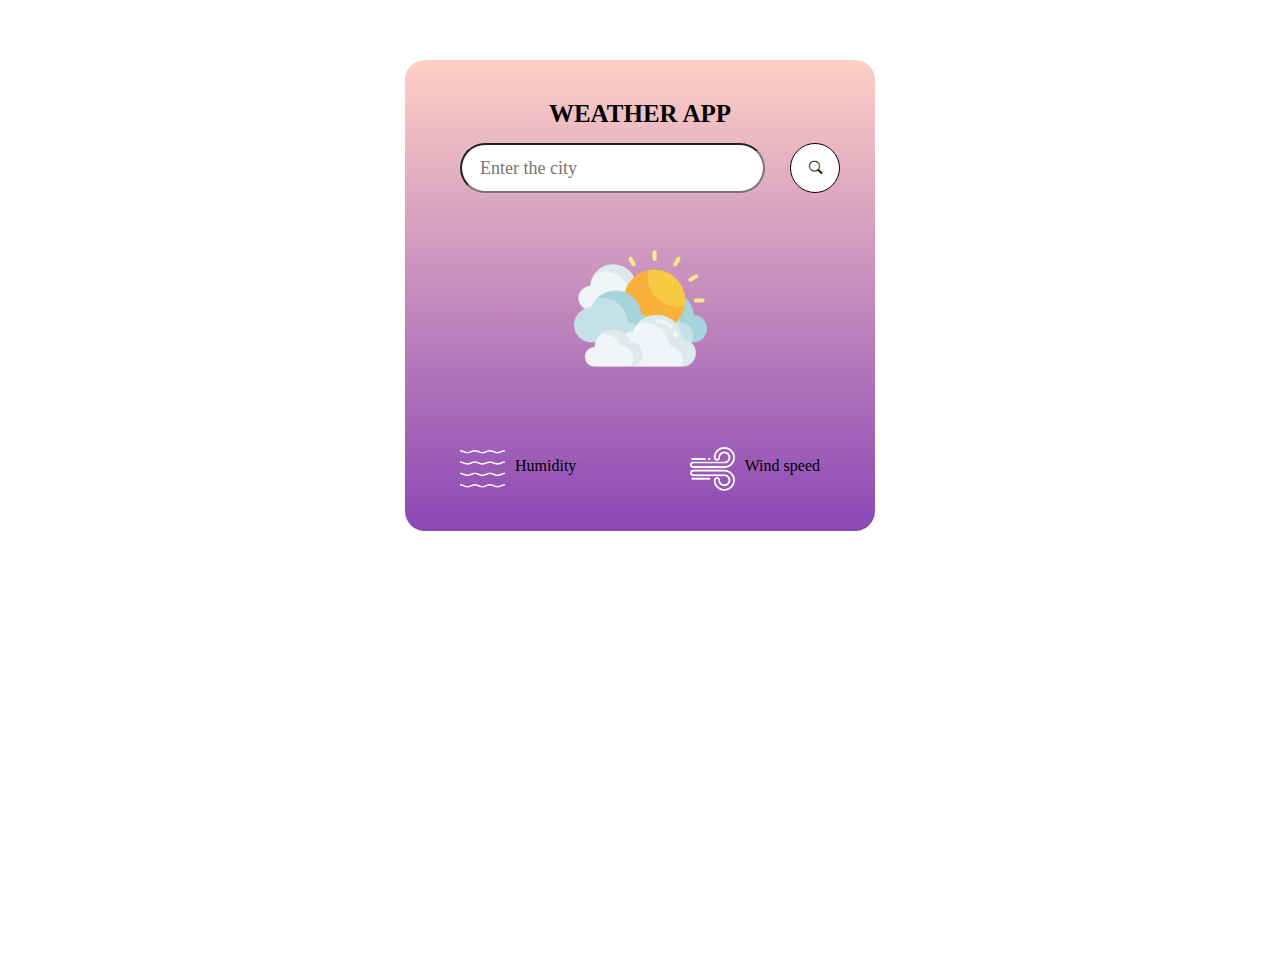
<file: index.html>
<!DOCTYPE html>
<html lang="en">
<head>
    <meta charset="UTF-8">
    <meta name="viewport" content="width=device-width, initial-scale=1.0">
    <title>Weather App</title>
    <link rel="stylesheet" href="style.css">
    <link rel="stylesheet" href="https://cdn.jsdelivr.net/npm/bootstrap-icons@1.11.3/font/bootstrap-icons.min.css">
</head>
<body>
 <div class="box">
    <h2> WEATHER APP</h2>
    <div class="search">
        <input class="input" type="text" placeholder="Enter the city" spellcheck="false">
        <button class="search_icon"><i class="bi bi-search"></i></button>
    </div>
    <div class="center">
        <img src="clouds.png" class="mainweather">
        <h1 class="temp"></h1>
        <h2 class="city"></h2>
    </div>  
    <div class="details">
        <div class="col">
            <img src="humidity.png" alt="">
            <div>
                <p class="humidity"></p>
                <p>Humidity</p>
            </div>
        </div>
        <div class="col">
            <img src="wind.png" alt="">
            <div>
                <p class="wind"></p>
                <p>Wind speed</p>
            </div>
        </div>
    </div>
</div>
<script>
  const apiKey = "acfee124197a4e87e699f33a2bf10ca9";
  const apiUrl = "https://api.openweathermap.org/data/2.5/weather";

  async function checkWeather(city = ".input") {
    const response = await fetch(`${apiUrl}?q=${city}&appid=${apiKey}&units=metric`);
    const data = await response.json();
    console.log(data);

    if (data.cod === 200) {
        document.querySelector(".city").innerHTML = data.name;
        document.querySelector(".temp").innerHTML = `${data.main.temp} °C`;
        document.querySelector(".humidity").innerHTML = `${data.main.humidity} %`;
        document.querySelector(".wind").innerHTML = `${data.wind.speed} m/s`;
    } else {
        console.error("Error: ", data.message);
    }
  }

  // Trigger search on button click
  document.querySelector(".search_icon").addEventListener("click", async function() {
    const city = document.querySelector(".input").value;
    if (city) {
        await checkWeather(city);
    } else {
        alert("Please enter a city.");
    }
  });

  // Check weather for default city on load
  checkWeather();
  
</script>
</body>
</html>
</file>
<file: style.css>
*{
    margin:0;
    padding: 0;
    font-family: "poppins","sans-serif";
    box-sizing: border-box;
}
body{
     height: 100vh;
     width:100vw;
    background-color:white; 

}
.box{
      background: linear-gradient(#fed0c5,#8b47b5);
      width: 90%;
      max-width: 470px;
      margin: 60px auto  20px;
      padding: 40px 35px;
      border-radius: 20px;
      text-align: center;
}
.box h2{
      align-items: center;
      font-size: 25px;
      margin-bottom: 15px;
}
.search{
       
       align-items: center;
       display: flex;
       justify-content: space-between;
}
.search input{
    color:black;
    background-color: white;
    padding: 8px 18px;
    align-items: center;
    height:50px ;
    border-radius: 30px;
    flex: 1;
    margin-right: 25px;
    margin-left: 20px;
    font-size: 18px;
}
button.search_icon{
    border: 1px solid black;
    background-color: white;
    border-radius: 50%; 
    height: 50px;
    width: 50px;
    cursor: pointer;
}
button.search_icon:active{
    background-color: #fed0c5;
    transition: 1ms;
}

.mainweather{
    width: 170px;
    margin-top: 30px;
}
.mainweather h1{
    font-size: 80px;
    font-weight: 500;
}
.mainweather h2{
    font-size: 40px;
    font-weight: 400;
    margin-top: -10px;
}
.details{
    display: flex;
    align-items: center;
    justify-content: space-between;
    margin-top: 50px;
    padding:0 20px;
}
.col{
    display: flex;
    align-items: center;
    text-align: left;
}
.col img{
    width: 45px;
    margin-right: 10px;
}
.humidity, .wind{
   font-size: 27px;
   margin-top: -6px;
}

  @media (max-width: 480px) {
    .box {
        width: 90%;
        margin: 30px auto;
        padding: 20px 15px;
    }

    .search input {
        font-size: 14px;
        padding: 8px 10px;
        border-radius: 30px;
        border: 2px;
        
    }

    .mainweather {
        width: 120px;
    }

    .mainweather h1 {
        font-size: 50px;
    }

    .mainweather h2 {
        font-size: 30px;
    }

    .details {
        flex-direction: column;
        align-items: center;
        padding: 0;
        margin-top: 20px;
    }

    .col {
        margin-bottom: 15px;
    }

    .col img {
        width: 35px;
    }

    .humidity,
    .wind {
        font-size: 20px;
    }
}
</file>
